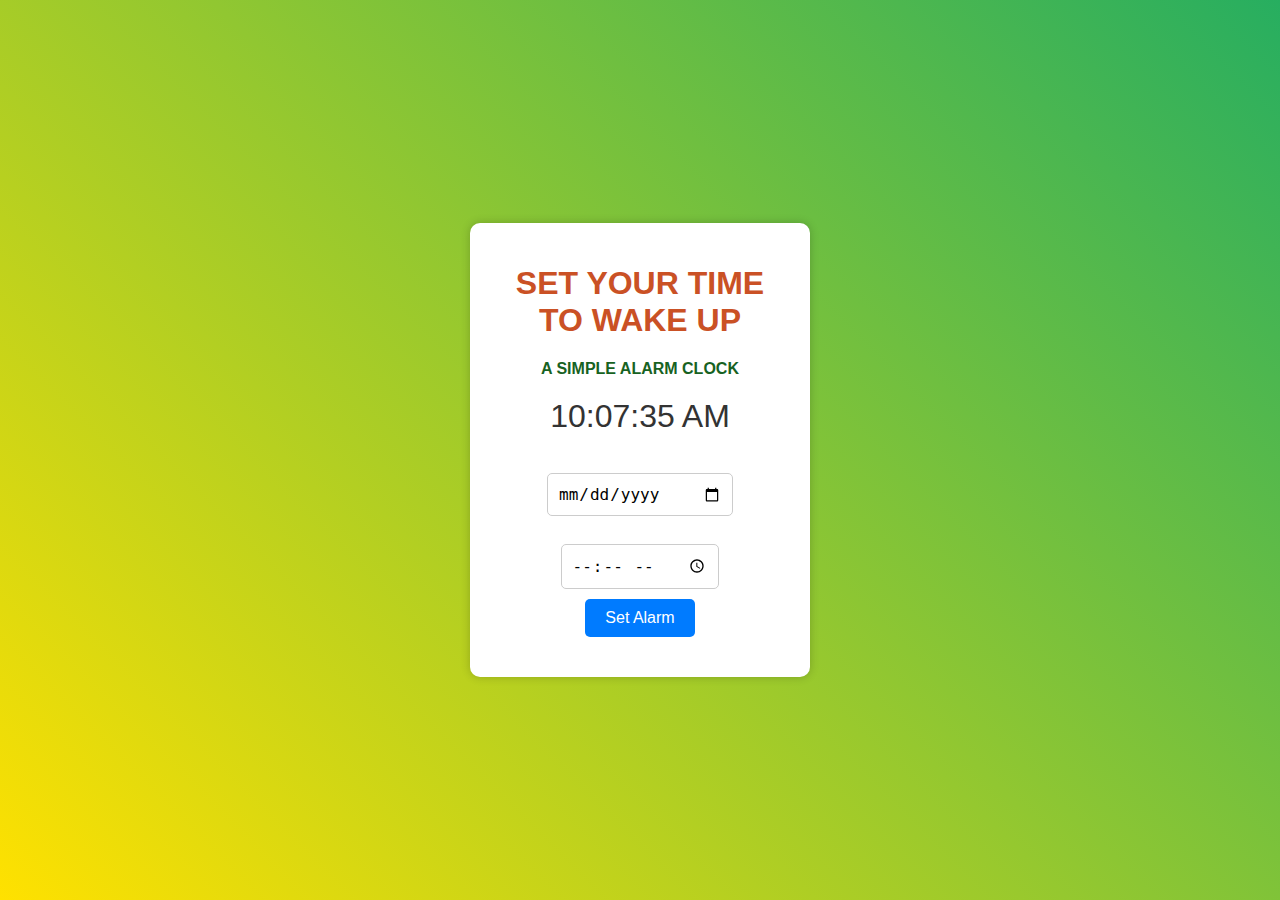
<file: Set Alarm/index.html>
<!DOCTYPE html>
<html lang="en">

<head>
	<meta charset="UTF-8">
	<meta name="viewport"
		content="width=device-width, 
				initial-scale=1.0">
	<link rel="stylesheet" href="style.css">
	<title>Simple Alarm Clock</title>
</head>

<body>
	<div class="clock">
		<h1>
			SET YOUR TIME TO WAKE UP
		</h1>
		<h3>
			A SIMPLE ALARM CLOCK
		</h3>
		<div class="time" id="time">
			00:00:00
		</div>
		<div class="input-row">
			<div class="input-field">
				<label for="alarmDate">
					Select Date:
				</label>
				<input type="date"
					id="alarmDate"
					class="alarm-input"
					min="">
			</div>
			<div class="input-field">
				<label for="alarmTime">
					Select Time:
				</label>
				<input type="time" id="alarmTime"
					class="alarm-input">
			</div>
			<button id="setAlarm">
				Set Alarm
			</button>
		</div>
		<div class="alarms" id="alarms">
		</div>
	</div>
	<script src="script.js"></script>
</body>

</html>
</file>
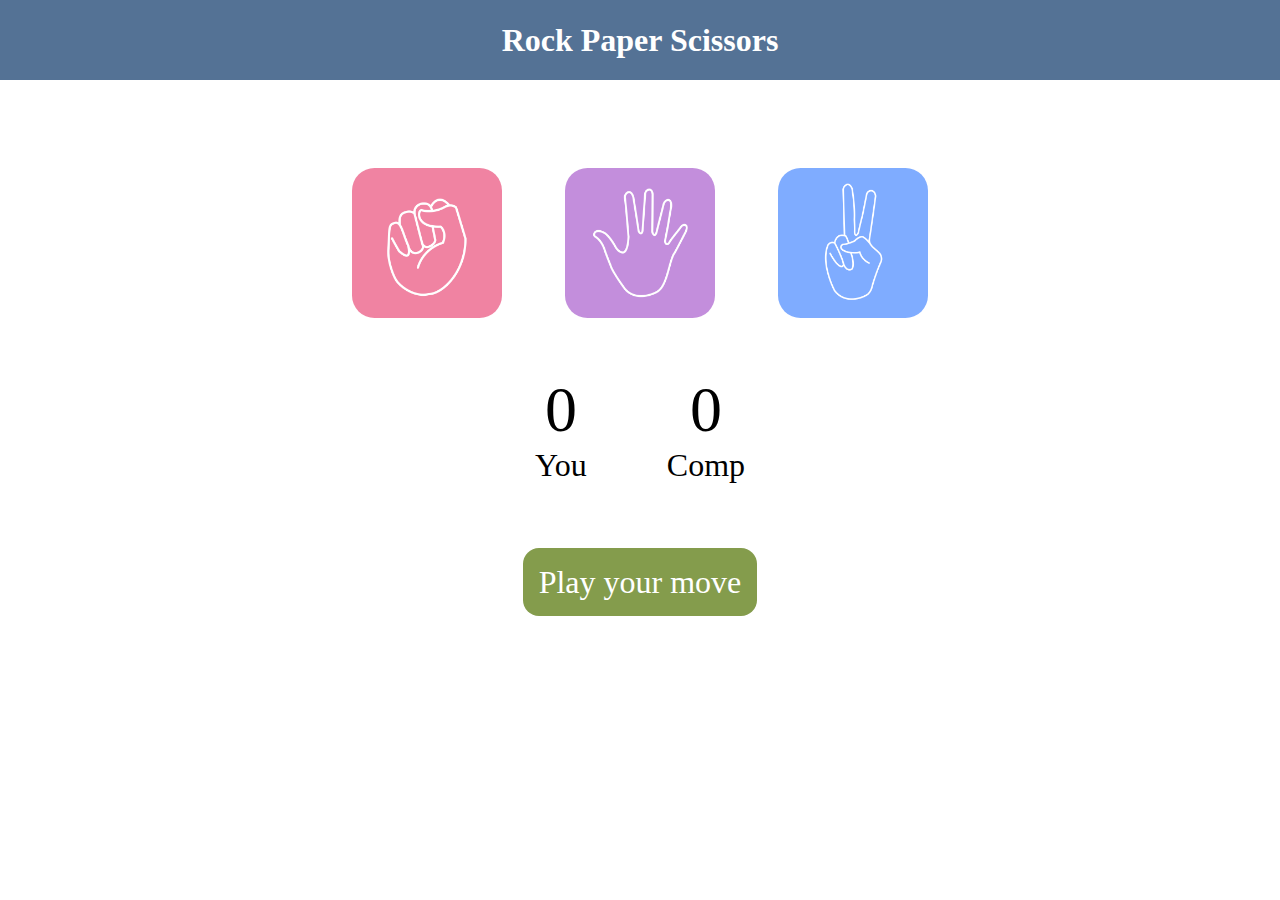
<file: StonePaperScissor/index.html>
<!DOCTYPE html>
<html lang="en">
  <head>
    <meta charset="UTF-8" />
    <meta name="viewport" content="width=device-width, initial-scale=1.0" />
    <title>Rock Paper Scissors Game</title>
    <link rel="stylesheet" href="style.css" />
  </head>
  <body>
    <h1>Rock Paper Scissors</h1>
    <div class="choices">
      <div class="choice" id="rock">
        <img src="./images/rock.png" />
      </div>
      <div class="choice" id="paper">
        <img src="./images/paper.png" />
      </div>
      <div class="choice" id="scissors">
        <img src="./images/scissors.png" />
      </div>
    </div>

    <div class="score-board">
      <div class="score">
        <p id="user-score">0</p>
        <p>You</p>
      </div>
      <div class="score">
        <p id="comp-score">0</p>
        <p>Comp</p>
      </div>
    </div>

    <div class="msg-container">
      <p id="msg">Play your move</p>
    </div>
    <script src="app.js"></script>
  </body>
</html>
</file>
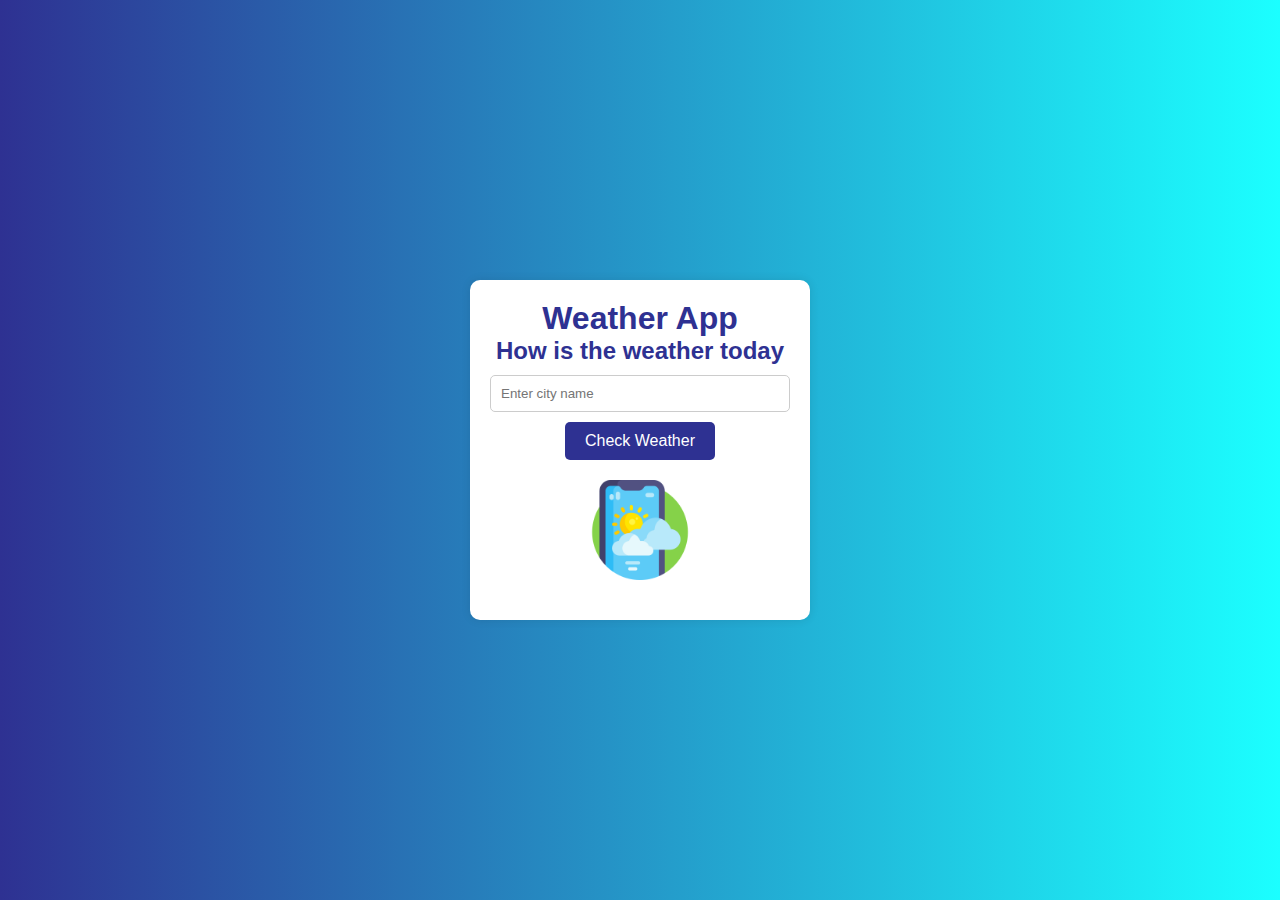
<file: Weather App/index.html>
<!DOCTYPE html>
<html lang="en">
<head>
    <meta charset="UTF-8">
    <meta name="viewport" content="width=device-width, initial-scale=1.0">
    <title>Weather App</title>
    <link rel="stylesheet" href="style.css">
</head>
<body>
    <div class="container">
        <h1>Weather App</h1>
        <h2>How is the weather today</h2>
        <input type="text" id="cityInput" placeholder="Enter city name">
        <button onclick="getWeather()">Check Weather</button>
        <div id="weatherInfo">
            <h3 id="cityName"></h3>
            <p id="dateTime"></p>
            <img id="weatherIcon" src="image.png" alt="Weather Icon">
            <h1 id="temperature"></h1>
            <p id="description"></p>
            <p id="windSpeed"></p>
        </div>
    </div>
    <script src="script.js"></script>
</body>
</html>
</file>
<file: Set Alarm/style.css>
body {
	font-family: Arial, sans-serif;
	background:
		linear-gradient(45deg, #ffe100, #27ae60);
	color: #fff;
	display: flex;
	justify-content: center;
	align-items: center;
	min-height: 100vh;
	margin: 0;
}

.clock {
	text-align: center;
	background-color: #fff;
	border-radius: 10px;
	box-shadow: 0 0 10px rgba(0, 0, 0, 0.2);
	padding: 20px;
	width: 300px;
}

h1 {
	font-size: 2rem;
	color: rgb(202, 81, 37);
}

h3 {
	font-size: 1.0rem;
	color: rgb(23, 98, 34);
}

.time {
	font-size: 2rem;
	margin: 20px 0;
	color: #333;
}

.input-row {
	display: flex;
	flex-direction: column;
	gap: 10px;
	align-items: center;
}

.input-field {
	display: flex;
	flex-direction: column;
	align-items: center;
}

input[type="date"],
input[type="time"] {
	padding: 10px;
	font-size: 1rem;
	border: 1px solid #ccc;
	border-radius: 5px;
	width: 100%;
	max-width: 200px;
}

.button-row {
	display: flex;
	gap: 10px;
	justify-content: center;
	align-items: center;
}

#setAlarm,
#updateTime {
	background-color: #007bff;
	color: #fff;
	border: none;
	padding: 10px 20px;
	border-radius: 5px;
	cursor: pointer;
	font-size: 1rem;
	transition: background-color 0.3s;
}

#setAlarm:hover,
#updateTime:hover {
	background-color: #0056b3;
}

.alarms {
	margin-top: 20px;
	text-align: left;
	color: #333;
}

.alarm {
	background-color: #f0f0f0;
	border: 1px solid #ccc;
	border-radius: 5px;
	padding: 10px;
	margin: 10px 0;
	display: flex;
	justify-content: space-between;
	align-items: center;
	animation: fadeIn 0.5s ease-in-out;
	font-size: 14px;
}

@keyframes fadeIn {
	from {
		opacity: 0;
	}

	to {
		opacity: 1;
	}
}
</file>
<file: StonePaperScissor/style.css>
* {
    margin: 0;
    padding: 0;
    text-align: center;
  }
  
  h1 {
    background-color: #547295;
    color: #fff;
    height: 5rem;
    line-height: 5rem;
  }
  
  .choice {
    height: 165px;
    width: 165px;
    border-radius: 50%;
    display: flex;
    justify-content: center;
    align-items: center;
  }
  
  .choice:hover {
    cursor: pointer;
    background-color: #dfe4e0;
  }
  
  img {
    height: 150px;
    width: 150px;
    object-fit: cover;
    border-radius: 15%;
  }
  
  .choices {
    display: flex;
    justify-content: center;
    align-items: center;
    gap: 3rem;
    margin-top: 5rem;
  }
  
  .score-board {
    display: flex;
    justify-content: center;
    align-items: center;
    font-size: 2rem;
    margin-top: 3rem;
    gap: 5rem;
  }
  
  #user-score,
  #comp-score {
    font-size: 4rem;
  }
  
  .msg-container {
    margin-top: 5rem;
  }
  
  #msg {
    background-color: #849c4c;
    color: #fff;
    font-size: 2rem;
    display: inline;
    padding: 1rem;
    border-radius: 1rem;
  }
</file>
<file: Weather App/style.css>
body {
    font-family: Arial, sans-serif;
    background: linear-gradient(to right, #2E3192, #1BFFFF);
    display: flex;
    justify-content: center;
    align-items: center;
    height: 100vh;
    margin: 0;
}

.container {
    background: white;
    padding: 20px;
    border-radius: 10px;
    text-align: center;
    box-shadow: 0 0 10px rgba(0, 0, 0, 0.1);
    max-width: 300px;
    width: 100%;
}

h1, h2 {
    margin: 0;
    color: #2E3192;
}

#cityInput {
    padding: 10px;
    border: 1px solid #ccc;
    border-radius: 5px;
    width: calc(100% - 22px);
    margin: 10px 0;
}

button {
    padding: 10px 20px;
    border: none;
    border-radius: 5px;
    background: #2E3192;
    color: white;
    cursor: pointer;
    font-size: 16px;
}

#weatherInfo {
    margin-top: 20px;
}

#weatherIcon {
    width: 100px;
    height: 100px;
}

#temperature {
    font-size: 2em;
    margin: 10px 0;
}

#description, #windSpeed {
    color: #E94B3C;
}
</file>
